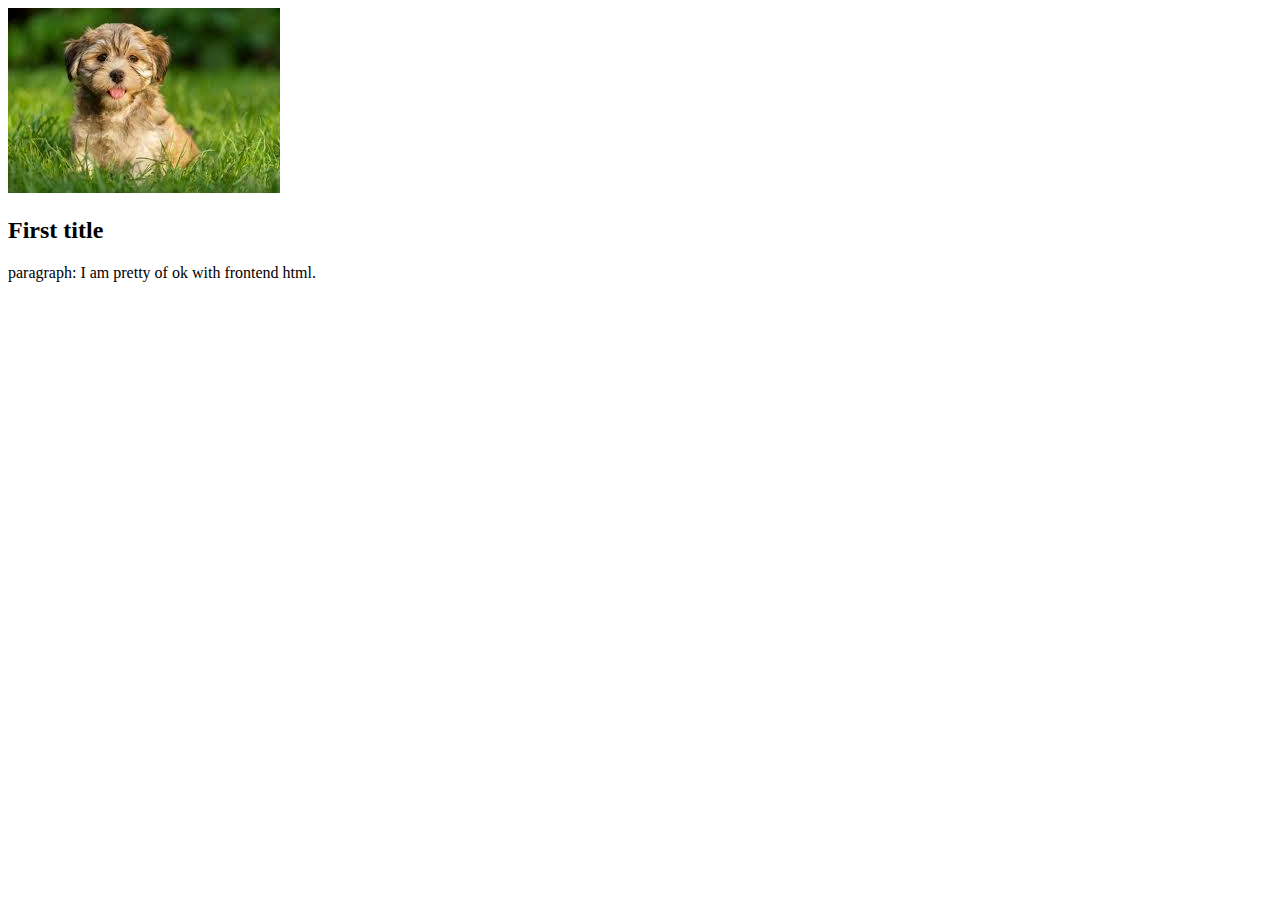
<file: index.html>
<!DOCTYPE html>
<html lang="en">
<head>
	<img src="dog.jpeg">
	<title>
		Lab 01
	</title>
</head>
<body>
	<h2> First title</h2>
	<p>
		paragraph: I am pretty of ok with frontend html.
	</p>
</body>
<footer>
	
</footer>
</file>
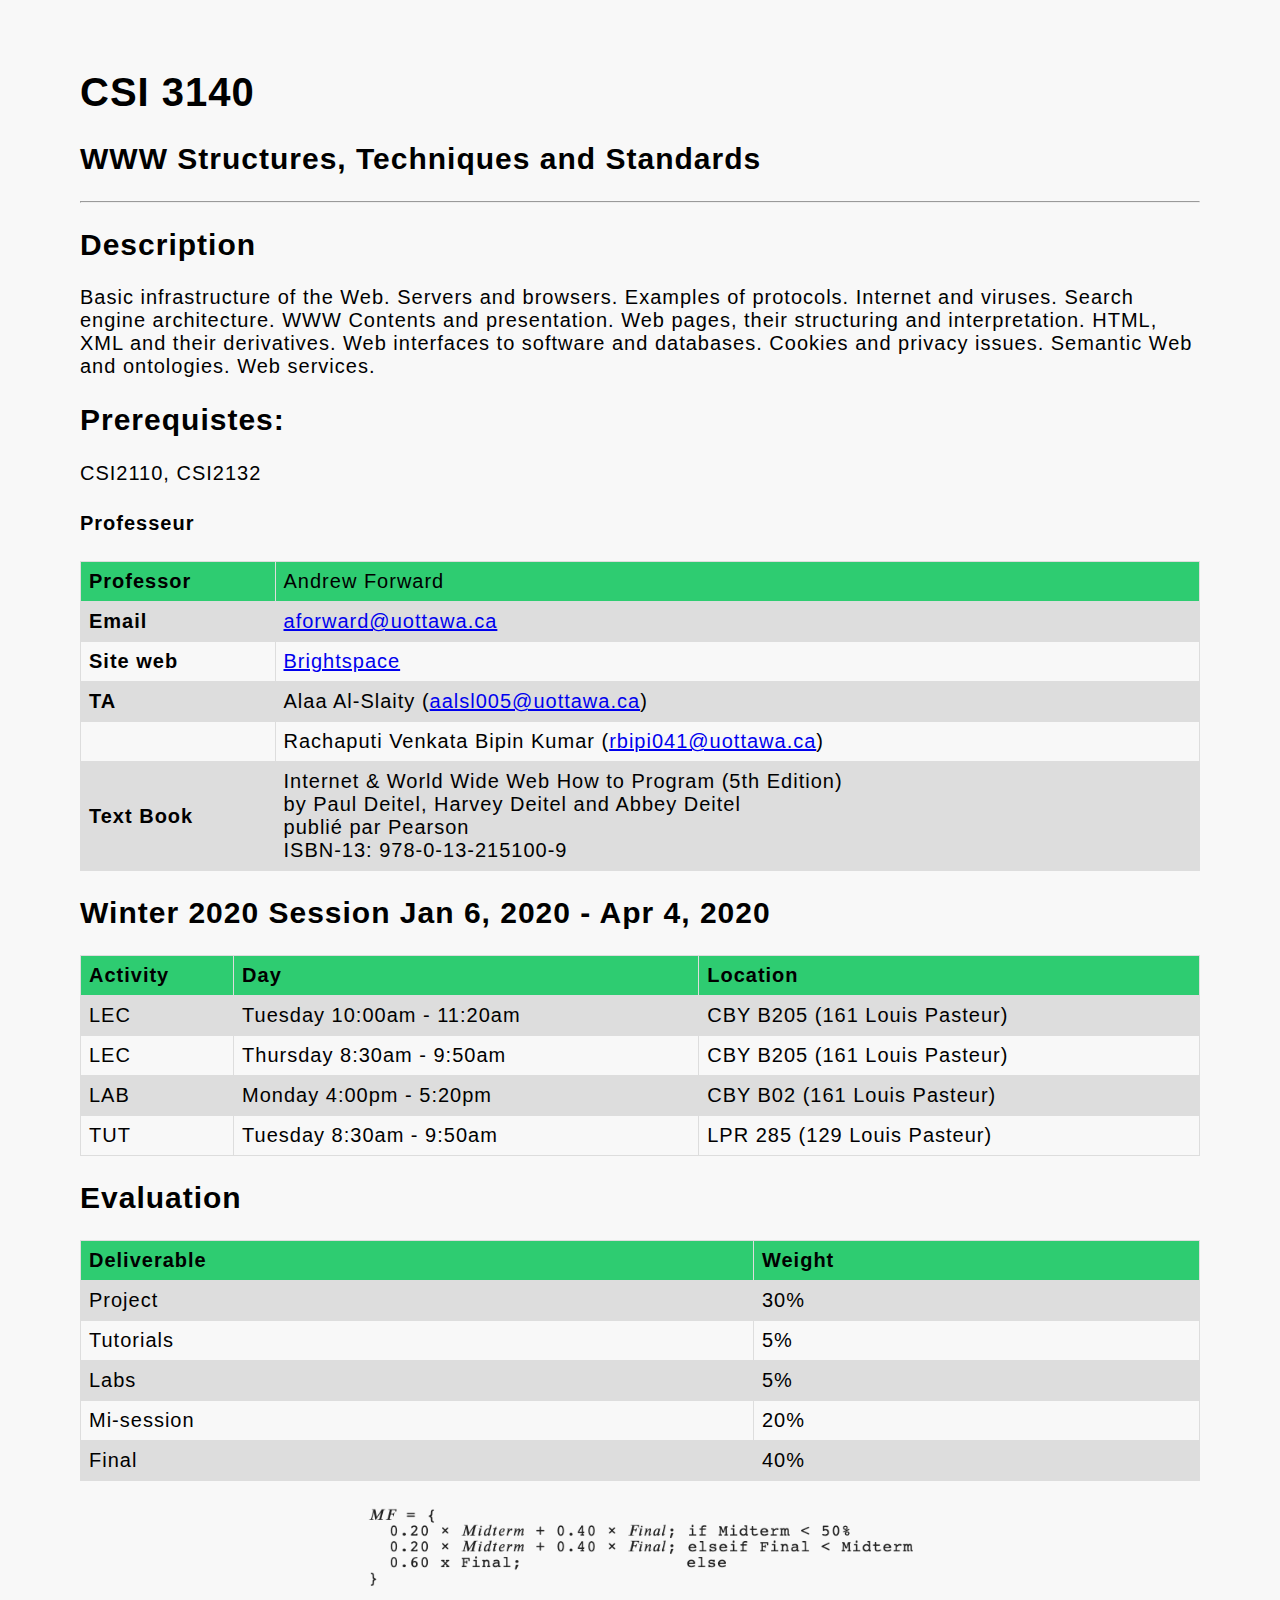
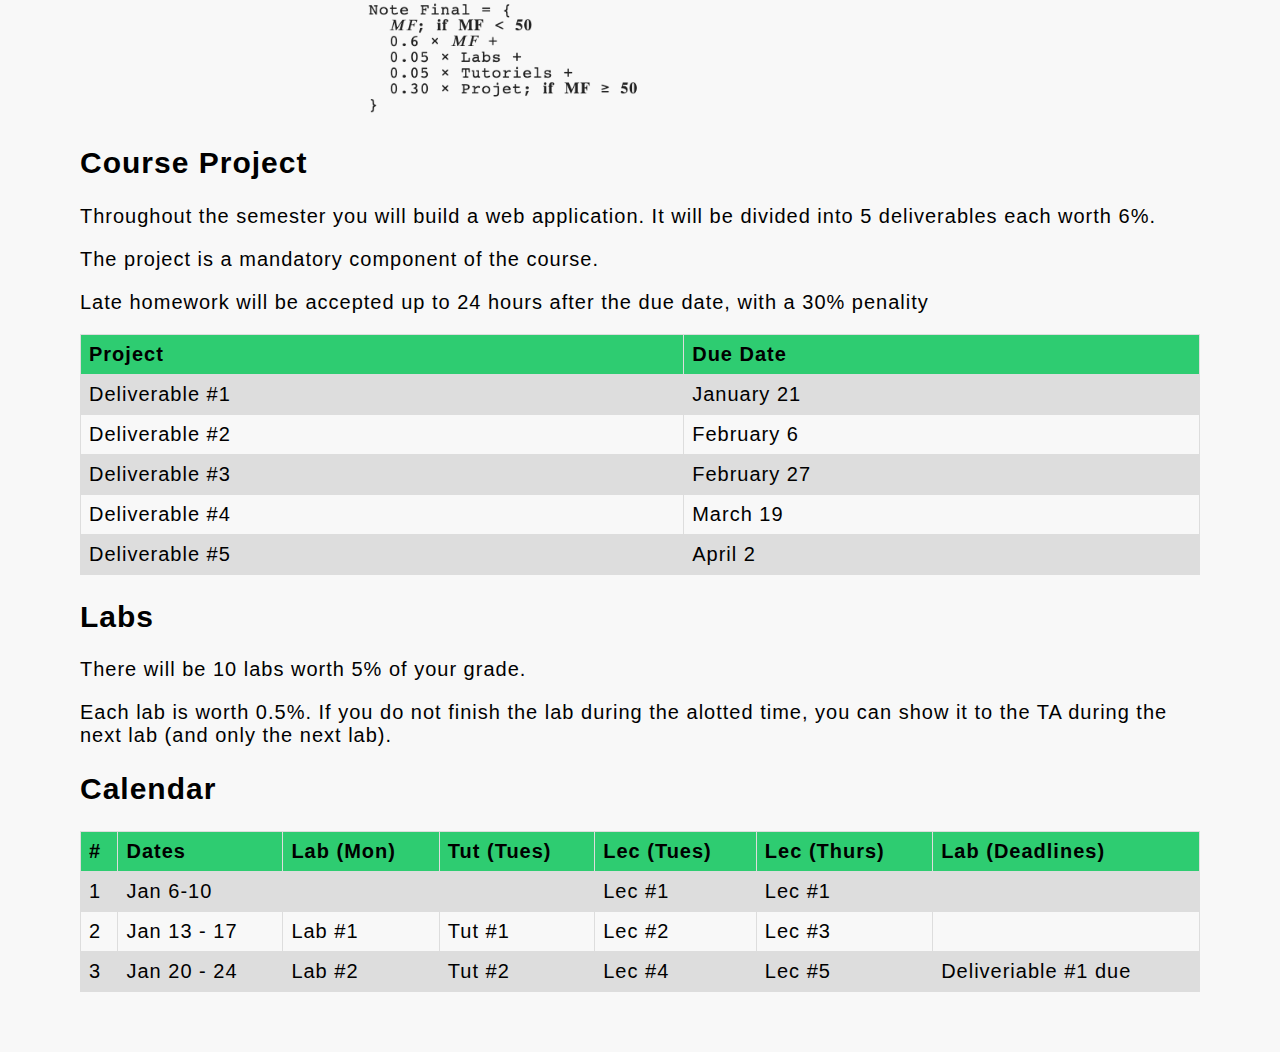
<file: lab03/course_webpage/index.html>
<!DOCTYPE html>
<html>
<head>
	<title>CSI3140</title>
	<h1>CSI 3140</h1>
	<h2> WWW Structures, 
	Techniques and Standards</h2>
	<link rel="stylesheet" type="text/css" href="css/style.css">
	<hr>
</head>
<body>
	<h2>Description</h2>
	<P>Basic infrastructure of the Web. Servers and browsers. Examples of protocols. Internet and viruses. Search engine architecture. WWW Contents and presentation. Web pages, their structuring and interpretation. HTML, XML and their derivatives. Web interfaces to software and databases. Cookies and privacy issues. Semantic Web and ontologies. Web services.</P>
	<h2>Prerequistes:</h2>
	<p>CSI2110, CSI2132</p>
	<h4>Professeur</h4>
	<table>
	  <tr>
	    <td><b>Professor</b></td>
	    <td>Andrew Forward</td>
	  </tr>
	  <tr>
	    <td><b>Email</b></td>
	    <td><a href="aforward@uottawa.ca">aforward@uottawa.ca</a></td>
	  </tr>
	  <tr>
	    <td><b>Site web</b></td>
	    <td><a href="https://uottawa.brightspace.com/d2l/le/content/137230/Home">Brightspace</a></td>
	  </tr>
	  <tr>
	    <td><b>TA</b></td>
	    <td>Alaa Al-Slaity (<a href="aalsl005@uottawa.ca">aalsl005@uottawa.ca</a>)</td>
	  </tr>
	  <tr>
	    <td><b></b></td>
	    <td>Rachaputi Venkata Bipin Kumar (<a href="rbipi041@uottawa.ca">rbipi041@uottawa.ca</a>)</td>
	  </tr>
	  <tr>
	    <td><b>Text Book</b></td>
	    <td>Internet & World Wide Web How to Program (5th Edition)<br>by Paul Deitel, Harvey Deitel and Abbey Deitel<br>publié par Pearson <br>ISBN-13: 978-0-13-215100-9</td>
	  </tr>
	</table>
	<h2>Winter 2020 Session Jan 6, 2020 - Apr 4, 2020</h2>
	<table>
	  <tr>
	    <th>Activity</th>
	    <th>Day</th>
	    <th>Location</th>
	  </tr>
	  <tr>
	    <td>LEC</td>
	    <td>Tuesday 10:00am - 11:20am</td>
	    <td>CBY B205 (161 Louis Pasteur)</td>
	  </tr>
	  <tr>
	  	<td>LEC</td>
	  	<td>Thursday 8:30am - 9:50am</td>
	    <td>CBY B205 (161 Louis Pasteur)</td>
	  </tr>
	  <tr>
	  	<td>LAB</td>
	  	<td>Monday 4:00pm - 5:20pm</td>
	    <td>CBY B02 (161 Louis Pasteur)</td>
	  </tr>
	  <tr>
	  	<td>TUT</td>
	  	<td>Tuesday 8:30am - 9:50am</td>
	    <td>LPR 285 (129 Louis Pasteur)</td>
	  </tr>
	</table>
	<h2>Evaluation</h2>
	<table>
	  <tr>
	    <th>Deliverable</th>
	    <th>Weight</th>

	  </tr>
	  <tr>
	    <td>Project</td>
	    <td>30%</td>
	  </tr>
	  <tr>
	    <td>Tutorials</td>
	    <td>5%</td>
	  </tr>
	  <tr>
	    <td>Labs</td>
	    <td>5%</td>
	  </tr>
	  <tr>
	    <td>Mi-session</td>
	    <td>20%</td>
	  </tr>
	  <tr>
	    <td>Final</td>
	    <td>40%</td>
	  </tr>
	</table>
	<br>
	<img src="equation.png" alt = "equation" class="center">
	<h2>Course Project</h2>
	<p>Throughout the semester you will build a web application. It will be divided into 5 deliverables each worth 6%.</p>
	<p>The project is a mandatory component of the course.</p>
	<p>Late homework will be accepted up to 24 hours after the due date, with a 30% penality</p>
	<table>
	  <tr>
	    <th>Project</th>
	    <th>Due Date</th>

	  </tr>
	  <tr>
	    <td>Deliverable #1</td>
	    <td>January 21</td>
	  </tr>
	  <tr>
	    <td>Deliverable #2</td>
	    <td>February 6</td>
	  </tr>
	  <tr>
	    <td>Deliverable #3</td>
	    <td>February 27</td>
	  </tr>
	  <tr>
	    <td>Deliverable #4</td>
	    <td>March 19</td>
	  </tr>
	  <tr>
	    <td>Deliverable #5</td>
	    <td>April 2</td>
	  </tr>
	</table>
	<h2>Labs</h2>
	<p>There will be 10 labs worth 5% of your grade.</p>
	<p>Each lab is worth 0.5%. If you do not finish the lab during the alotted time, you can show it to the TA during the next lab (and only the next lab).</p>
	<H2>Calendar</H2>
	<table>
	  <tr>
	    <th>#</th>
	    <th>Dates</th>
	    <th>Lab (Mon)</th>
	    <th>Tut (Tues)</th>
		<th>Lec (Tues)</th>
		<th>Lec (Thurs)</th>
		<th>Lab (Deadlines)</th>

	  </tr>
	  <tr>
	    <td>1</td>
	    <td>Jan 6-10</td>
	    <td></td>
	    <td></td>
	    <td>Lec #1</td>
	    <td>Lec #1</td>
	    <td></td>
	  </tr>
	  <tr>
	    <td>2</td>
	    <td>Jan 13 - 17</td>
	    <td>Lab #1</td>
	    <td>Tut #1</td>
	    <td>Lec #2</td>
	    <td>Lec #3</td>
	    <td></td>
	  </tr>
	  <tr>
	    <td>3</td>
	    <td>Jan 20 - 24</td>
	    <td>Lab #2</td>
	    <td>Tut #2</td>
	    <td>Lec #4</td>
	    <td>Lec #5</td>
	    <td>Deliveriable #1 due</td>
	  </tr>
	  
	</table>
</body>
</html>
</file>
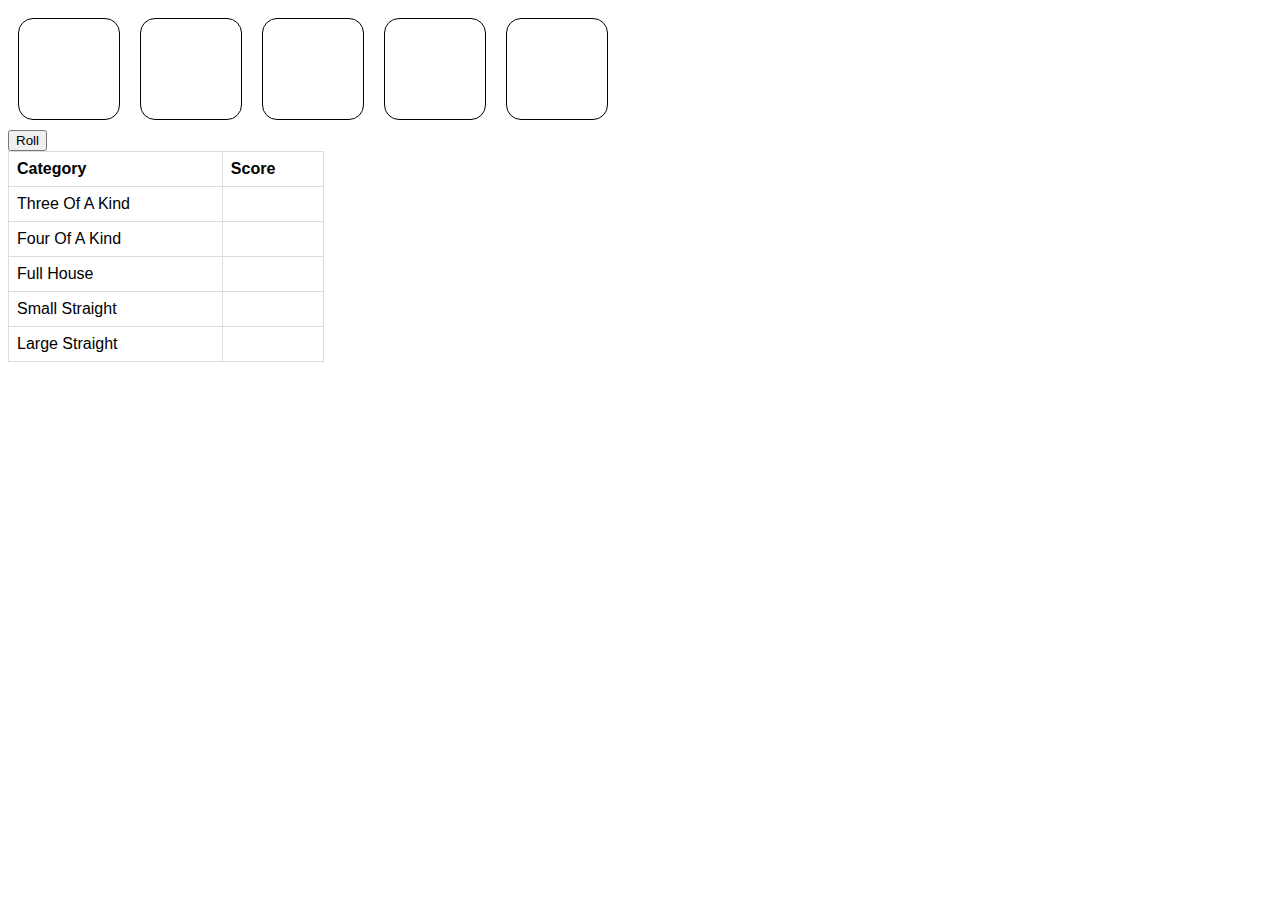
<file: lab04/yatze.html>
<!DOCTYPE html>
<html>
  <head>
    <meta charset="utf-8">
    <title>Welcome</title>
    <link type="text/css" rel="stylesheet" href="dice_style.css">
    <script type="text/javascript" src="dice.js"></script>
  </head>
  <body>

    <div class="dice-group">
      <div id="die01" class="dice-container"></div>
      <div id="die02" class="dice-container"></div>
      <div id="die03" class="dice-container"></div>
      <div id="die04" class="dice-container"></div>
      <div id="die05" class="dice-container"></div>
    </div>
    <button id="roller">Roll</button>

    <script type="text/javascript" src="event.js"></script>
    <table>
      <tr>
        <th>Category</th>
        <th>Score</th>
      </tr>
      <tr>
        <td>Three Of A Kind</td>
        <td id ="three"></td>
      </tr>
      <tr>
        <td>Four Of A Kind</td>
        <td id ="four"> </td>
      </tr>
      <tr>
        <td>Full House</td>
        <td id ="full"></td>
      </tr>
      <tr>
        <td>Small Straight</td>
        <td id ="small"></td>
      </tr>
      <tr>
        <td>Large Straight</td>
        <td id ="large"></td>
      </tr>
    </table>
  </body>
</html>
</file>
<file: lab03/course_webpage/css/style.css>
table {
  font-family: arial, sans-serif;
  border-collapse: collapse;
  width: 100%;
}

td, th {
  border: 1px solid #dddddd;
  text-align: left;
  padding: 8px;
}

tr:nth-child(even) {
  background-color: #dddddd;
}
tr:nth-child(1){
	background-color:#2ecc71;
}
body {
  font-family: Arial, sans-serif;
  font-size: 20px;
  background-color: #F8F8F8;
  letter-spacing: 1px;
  margin-top: 70px;
  margin-bottom: 60px;
  margin-right: 80px;
  margin-left: 80px;
}

.center {
  display: block;
  margin-left: auto;
  margin-right: auto;
  width: 50%;
}
</file>
<file: lab04/dice_style.css>
.dice-container {
  float: left;
}
table {
  font-family: arial, sans-serif;
  border-collapse: collapse;
  width: 25%;
}
td, th {
  border: 1px solid #dddddd;
  text-align: left;
  padding: 8px;
}

.dice-group { display: table; clear: both; }

.dice {
  margin: 10px;
  position: relative;
  width: 100px;
  height: 100px;
  border: 1px solid black;
  border-radius: 15px;
}

.dice .middle {
  position: absolute;
  top: 40px;
  left: 40px;
}

.dice .top-left {
  position: absolute;
  top: 5px;
  left: 5px;
}

.dice .top-right {
  position: absolute;
  top: 5px;
  right: 5px;
}

.dice .top-middle {
  position: absolute;
  top: 5px;
  left: 40px;
}

.dice .bottom-left {
  position: absolute;
  bottom: 5px;
  left: 5px;
}

.dice .bottom-right {
  position: absolute;
  bottom: 5px;
  right: 5px;
}

.dice .bottom-middle {
  position: absolute;
  bottom: 5px;
  left: 40px;
}

.dice .middle-left {
  position: absolute;
  top: 40px;
  left: 5px;
}

.dice .middle-right {
  position: absolute;
  top: 40px;
  right: 5px;
}

.dot {
  border: 1px solid black;
  background-color: black;
  border-radius: 50%;
  width: 20px;
  height: 20px; 
}
</file>
